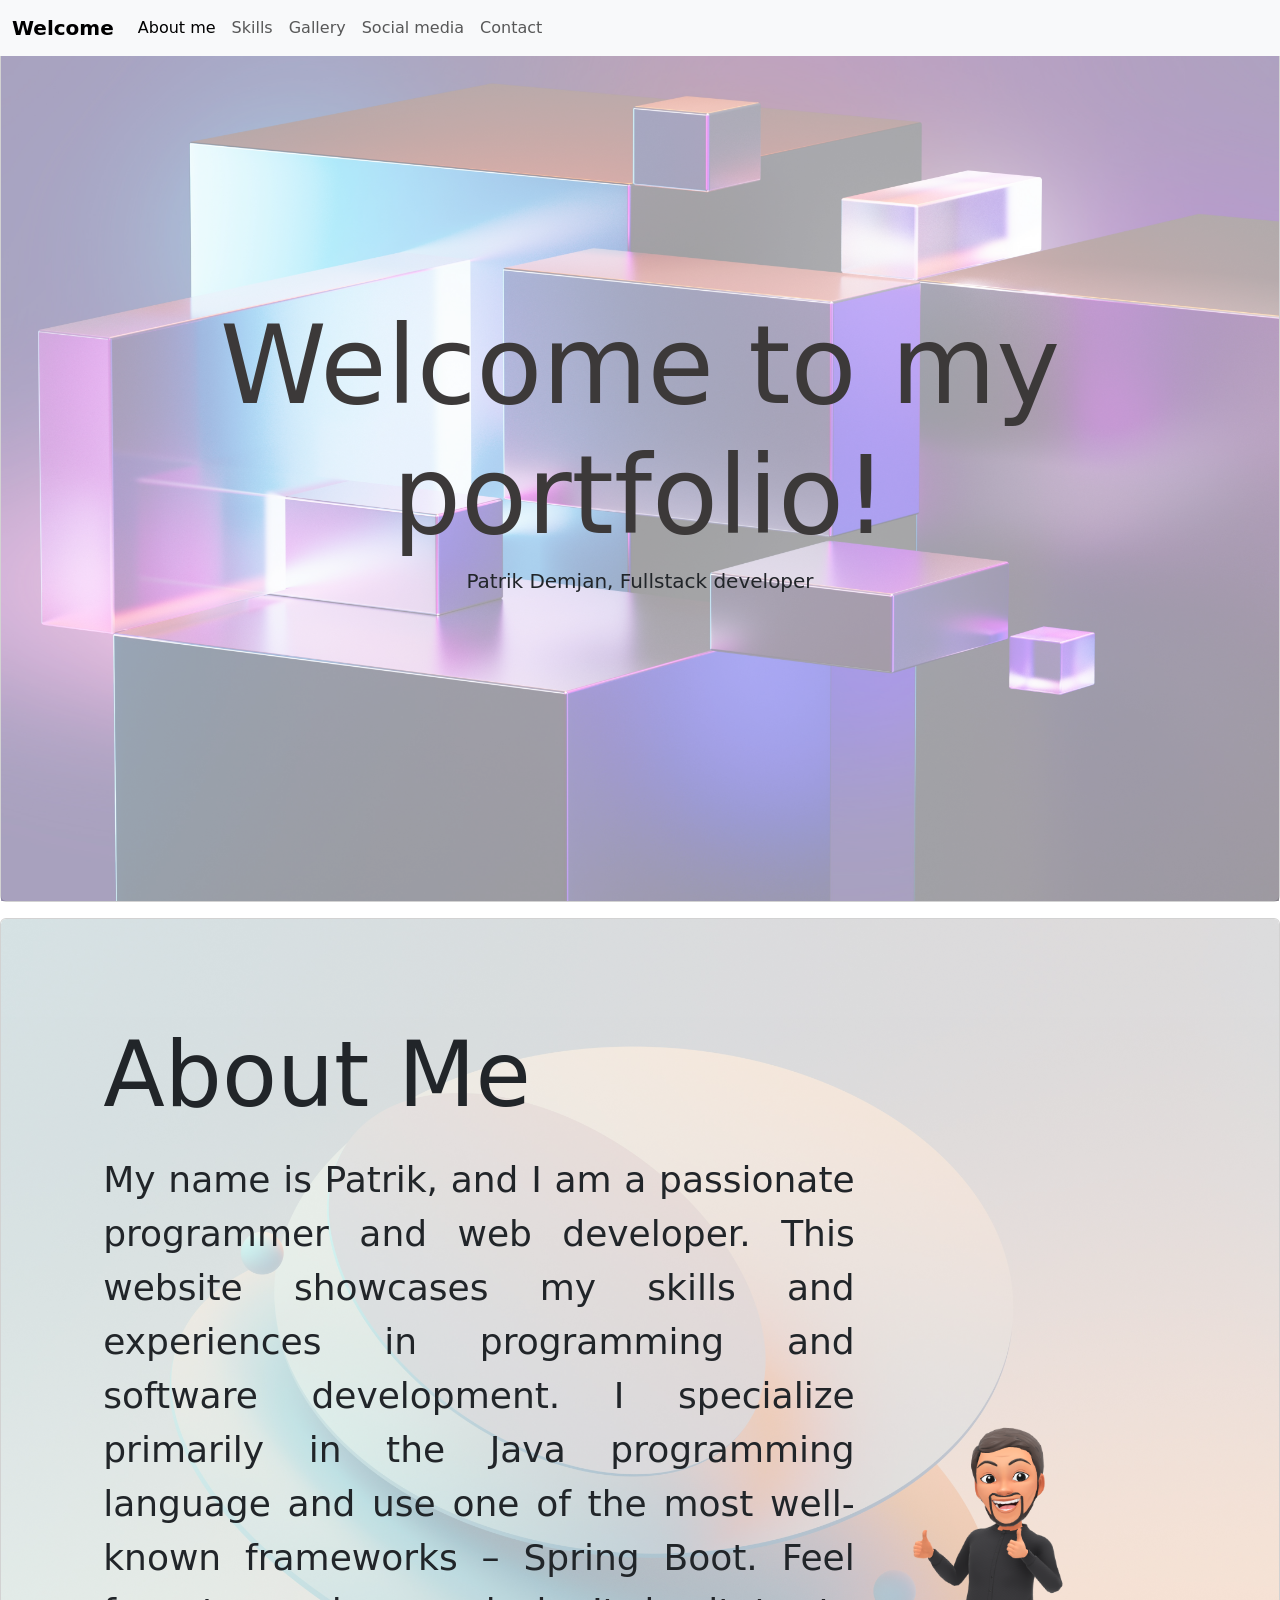
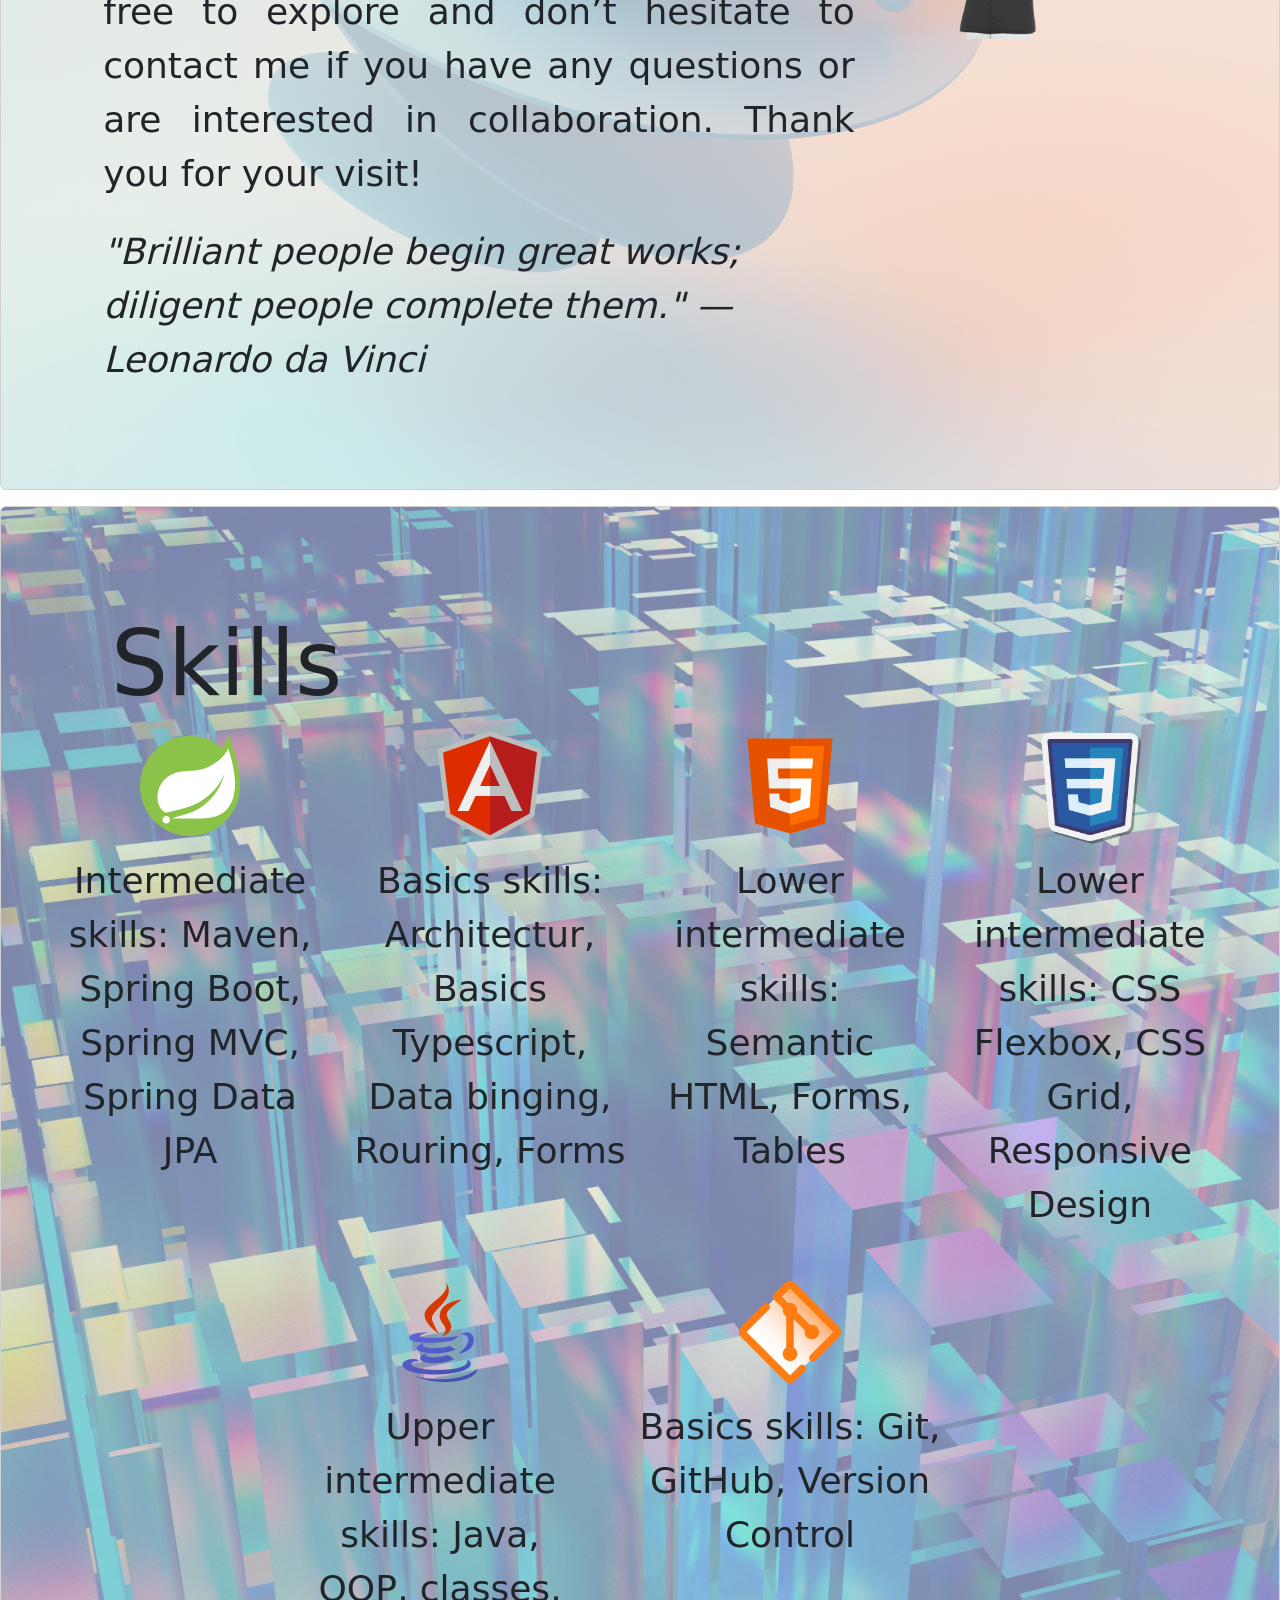
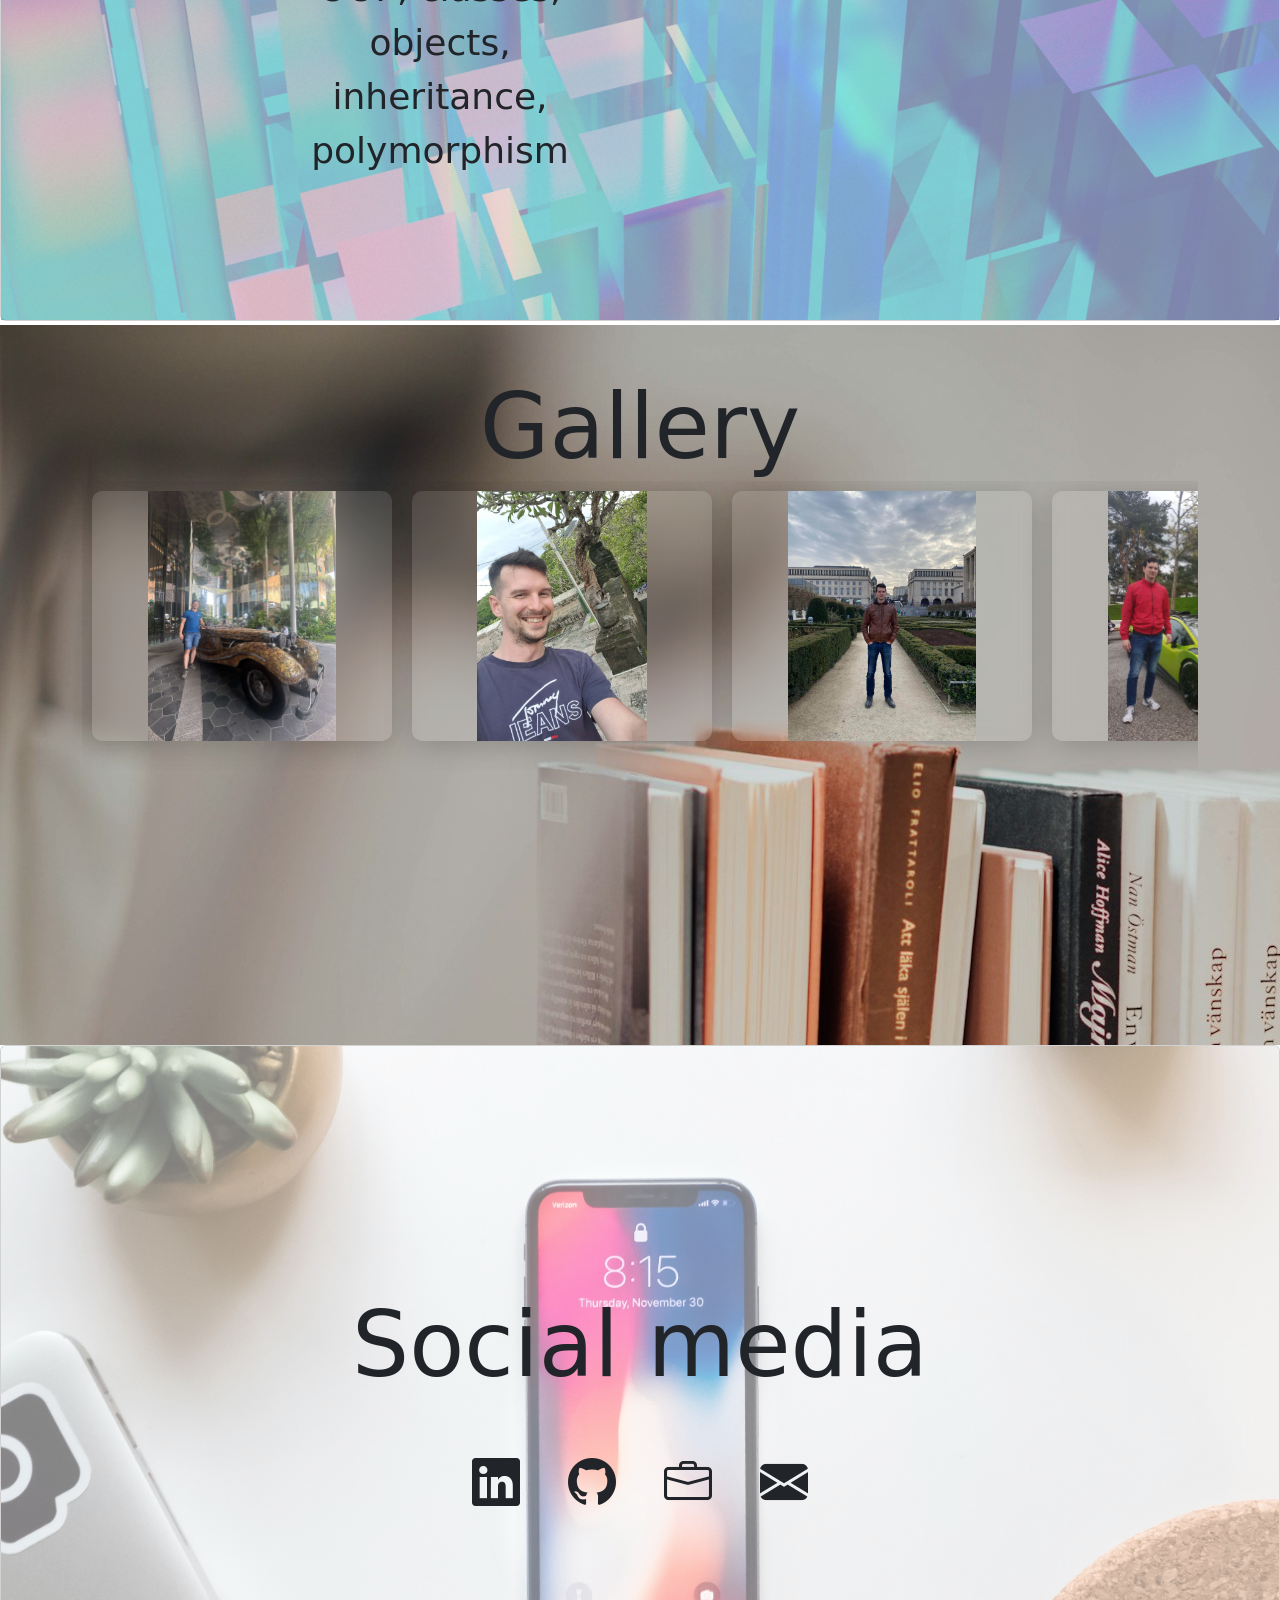
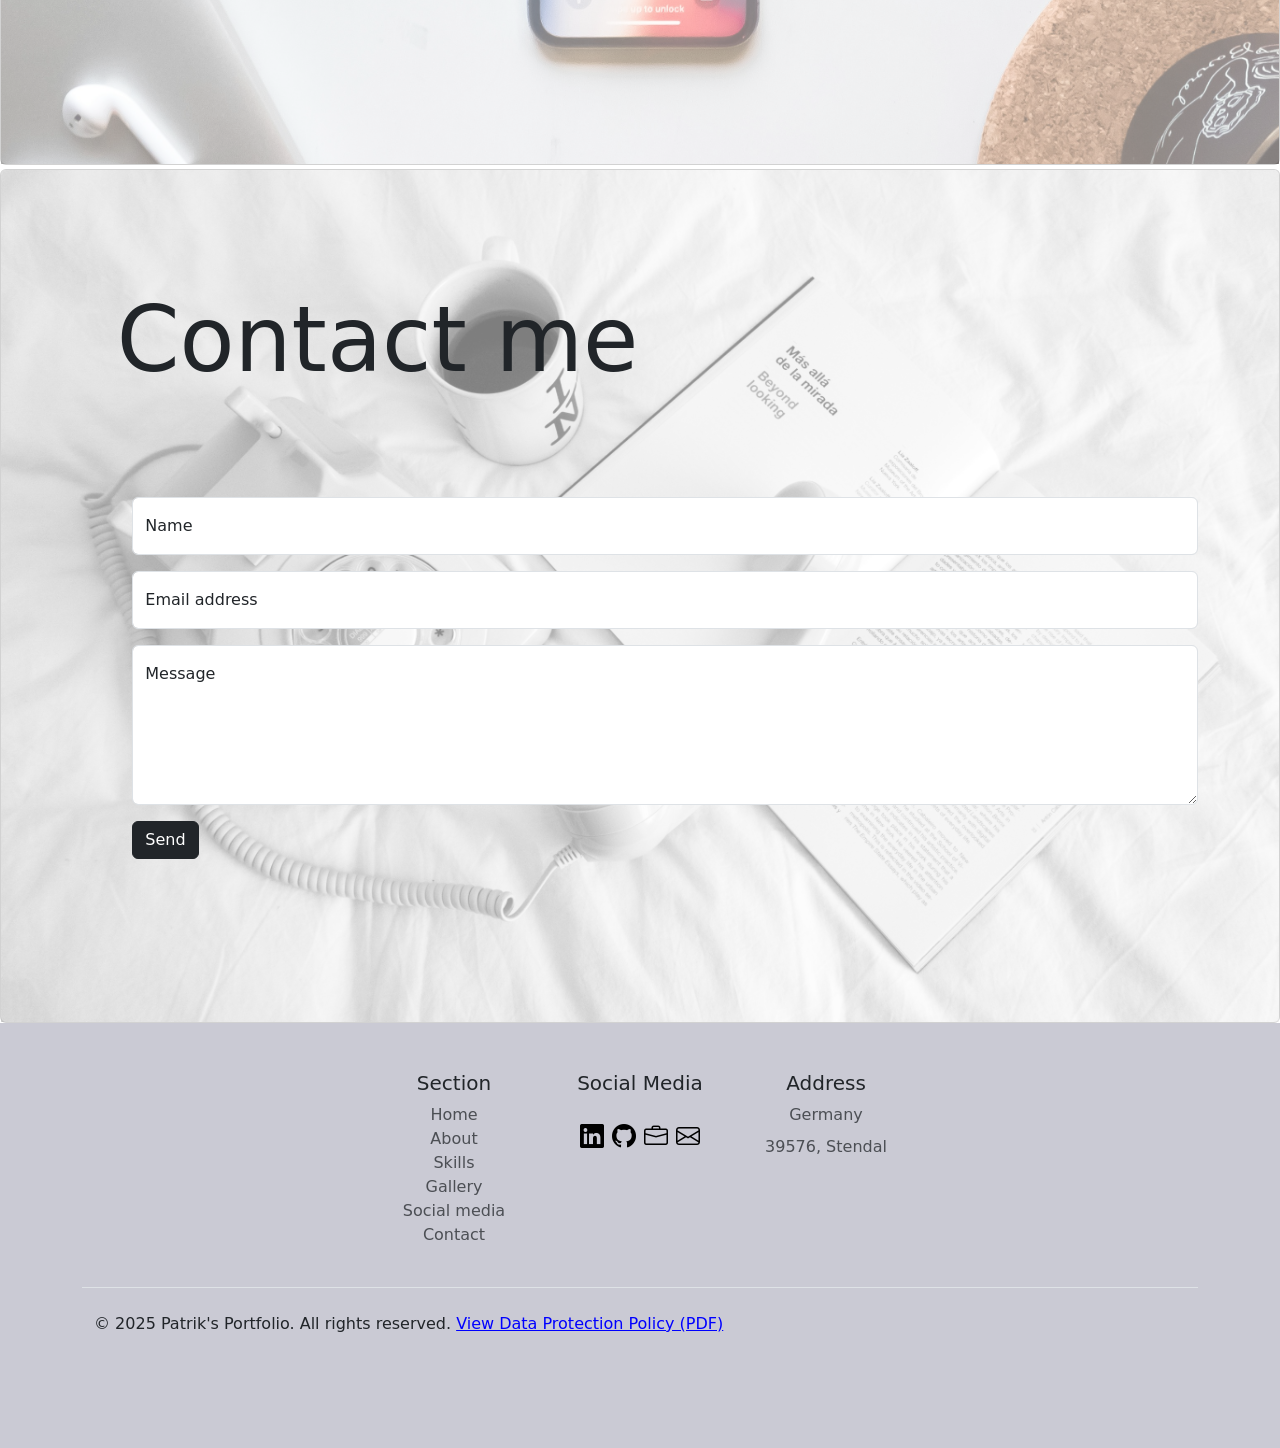
<file: index.html>
<!DOCTYPE html>
<html lang="en">

<head>
    <meta charset="UTF-8" />
    <meta name="viewport" content="width=device-width, initial-scale=1.0" />
    <title>My Portfolio</title>
    <link href="https://cdn.jsdelivr.net/npm/bootstrap@5.3.7/dist/css/bootstrap.min.css" rel="stylesheet"
        integrity="sha384-LN+7fdVzj6u52u30Kp6M/trliBMCMKTyK833zpbD+pXdCLuTusPj697FH4R/5mcr" crossorigin="anonymous" />
    <link rel="stylesheet" href="https://cdn.jsdelivr.net/npm/bootstrap-icons@1.11.3/font/bootstrap-icons.css" />
    <link rel="stylesheet" href="css/styles.css" />
</head>

<body>
    <!-- HEADER -->
    <div id="header">

    </div>

    <!-- HOME SECTION -->
    <section id="home">
        <div class="card mb-3">
            <img src="images/portfolio3.jpg" class="card-img-top" alt="..." style="height: 100vh; opacity: 0.4;" />
            <div class="card-img-overlay d-flex justify-content-center align-items-center flex-column">
                <h1 class="card-title text-center" style="font-size: 12vh; color: rgb(60, 57, 57);">Welcome to my
                    portfolio!</h1>
                <h5>Patrik Demjan, Fullstack developer</h5>
            </div>
        </div>
    </section>

    <!-- ABOUT SECTION -->
    <section id="about">
        <div class="card mb-3 position-relative">
            <img src="images/portfolio4.jpg" class="card-img-top position-absolute" alt="..."
                style="object-fit: cover; opacity: 0.5; top: 0; left: 0;" />
            <div class="card-img-overlay d-flex align-items-center">
                <div class="flex-grow-1" style="max-width: 70%;">
                    <div class="d-flex align-items-center mb-3">
                        <h2 class="card-title" style="font-size: 10vh;">About Me</h2>
                    </div>
                    <p class="card-text mb-4" style="font-size: 4vh; text-align: justify;">
                        My name is Patrik, and I am a passionate programmer and web developer. This website showcases my
                        skills and experiences in programming and software development. I specialize primarily in the
                        Java programming language and use one of the most well-known frameworks – Spring Boot. Feel free
                        to explore and don’t hesitate to contact me if you have any questions or are interested in
                        collaboration. Thank you for your visit!</p>
                    <p class="card-text fst-italic" style="font-size: 4vh;">
                        "Brilliant people begin great works; diligent people complete them." — Leonardo da Vinci
                    </p>
                </div>
                <img src="images/emoji.png" alt="Emoji" class="ms-3" style="width: 25%;" />
            </div>
        </div>
    </section>

    <!-- SKILLS SECTION -->
    <section id="skills">
        <div class="card mb-1 position-relative">
            <img src="images/portfolio6.jpg" class="card-img-top position-absolute w-100 h-100" alt="Skills Background"
                style="object-fit: cover; opacity: 0.5; left: 0; top: 0;" />
            <div class="card-img-overlay">
                <h2 class="card-title" style="font-size: 10vh; padding-left: 5%;">Skills</h2>
                <div class="row justify-content-center">
                    <div class="col-12 col-md-3 mb-4 d-flex flex-column align-items-center skill-item">
                        <img src="images/logos/spring.png" alt="Skill 1" class="img-fluid mb-2"
                            style="max-height: 120px;">
                        <p class="text-center" style="font-size: 4vh;">Intermediate skills: Maven, Spring Boot, Spring
                            MVC, Spring Data JPA</p>
                        </p>
                    </div>
                    <div class="col-12 col-md-3 mb-4 d-flex flex-column align-items-center skill-item">
                        <img src="images/logos/angular.png" alt="Skill 2" class="img-fluid mb-2"
                            style="max-height: 120px;">
                        <p class="text-center" style="font-size: 4vh;">Basics skills: Architectur, Basics Typescript,
                            Data binging, Rouring,
                            Forms </p>
                    </div>
                    <div class="col-12 col-md-3 mb-4 d-flex flex-column align-items-center skill-item">
                        <img src="images/logos/html5.png" alt="Skill 2" class="img-fluid mb-2"
                            style="max-height: 120px;">
                        <p class="text-center" style="font-size: 4vh;">Lower intermediate skills: Semantic HTML, Forms,
                            Tables</p>
                    </div>
                    <div class="col-12 col-md-3 mb-4 d-flex flex-column align-items-center skill-item">
                        <img src="images/logos/css3.png" alt="Skill 2" class="img-fluid mb-2"
                            style="max-height: 120px;">
                        <p class="text-center" style="font-size: 4vh;">Lower intermediate skills: CSS Flexbox, CSS Grid,
                            Responsive Design</p>
                    </div>
                    <div class="col-12 col-md-3 mb-4 d-flex flex-column align-items-center skill-item">
                        <img src="images/logos/java.png" alt="Skill 2" class="img-fluid mb-2"
                            style="max-height: 120px;">
                        <p class="text-center" style="font-size: 4vh;">Upper intermediate skills: Java, OOP, classes,
                            objects, inheritance,
                            polymorphism</p>
                    </div>
                    <div class="col-12 col-md-4 mb-4 d-flex flex-column align-items-center skill-item">
                        <img src="images/logos/git.png" alt="Skill 2" class="img-fluid mb-2" style="max-height: 120px;">
                        <p class="text-center" style="font-size: 4vh;">Basics skills: Git, GitHub, Version Control</p>
                    </div>
                </div>
            </div>
        </div>
    </section>

    <!-- Gallery -->

    <section id="gallery" style="background-image: url('images/portfolio8.jpg');">
        <div class="container py-5">
            <h2 class="card-title" style="font-size: 10vh; text-align: center;">Gallery</h2>
            <div class="slider-wrapper">
                <div class="card-slider" id="cardSlider">
                    <div class="card-item">
                        <img src="images/gallery/gallery1.JPG" alt="Singapur" class="fullscreen-img" />
                        <div class="card-caption">
                            <h5>Singapur</h5>
                        </div>
                    </div>
                    <div class="card-item">
                        <img src="images/gallery/gallery3.jpg" alt="Indonesia" class="fullscreen-img" />
                        <div class="card-caption">
                            <h5>Indonesia</h5>
                        </div>
                    </div>
                    <div class="card-item">
                        <img src="images/gallery/gallery4.JPG" alt="Belgium" class="fullscreen-img" />
                        <div class="card-caption">
                            <h5>Belgium</h5>
                        </div>
                    </div>
                    <div class="card-item">
                        <img src="images/gallery/gallery2.JPG" alt="Germany" class="fullscreen-img" />
                        <div class="card-caption">
                            <h5>Germany</h5>
                        </div>
                    </div>
                    <div class="card-item">
                        <img src="images/gallery/gallery6.JPG" alt="Slovakia" class="fullscreen-img" />
                        <div class="card-caption">
                            <h5>Slovakia</h5>
                        </div>
                    </div>
                    <div class="card-item">
                        <img src="images/gallery/gallery8.JPG" alt=" " class="fullscreen-img" />
                        <div class="card-caption">
                            <h5>Croatia</h5>
                        </div>
                    </div>
                </div>
            </div>
        </div>
    </section>


    <!-- SOCIAL MEDIA SECTION -->

    <section id="socialMedia">
        <div class="card mb-1 position-relative" style="min-height: 80vh;">
            <img src="images/portfolio7.jpg" class="card-img-top position-absolute w-100 h-100"
                alt="Social Media Background" style="object-fit: cover; opacity: 0.5; left: 0; top: 0;" />
            <div class="card-img-overlay d-flex flex-column justify-content-center align-items-center">
                <h2 class="card-title mb-5 text-center" style="font-size: 10vh;">Social media</h2>
                <div class="d-flex flex-wrap justify-content-center align-items-center gap-5" style="z-index:2;">
                    <a href="https://www.linkedin.com/in/patrik-demjan-90602429b/"
                        target="https://www.linkedin.com/in/patrik-demjan-90602429b/" class="text-dark"
                        aria-label="LinkedIn">
                        <i class="bi bi-linkedin" style="font-size: 3rem;"></i>
                    </a>
                    <a href="https://github.com/patodemjan" target="https://github.com/patodemjan" class="text-dark"
                        aria-label="GitHub">
                        <i class="bi bi-github" style="font-size: 3rem;"></i>
                    </a>
                    <a href="https://www.upwork.com/freelancers/~01fe0e4e9101196b88"
                        target="https://www.upwork.com/freelancers/~01fe0e4e9101196b88" class="text-dark"
                        aria-label="Upwork">
                        <i class="bi bi-briefcase" style="font-size: 3rem;"></i>
                    </a>
                    <a href="mailto:patodemjan@gmail.com" target="_blank" class="text-dark" aria-label="Gmail">
                        <i class="bi bi-envelope-fill" style="font-size: 3rem;"></i>
                    </a>
                </div>
            </div>
        </div>
    </section>


    <!-- CONTACT SECTION -->
    <section id="contact">
        <div class="card mb-0 position-relative">
            <img src="images/portfolio5.jpg" class="card-img-top" alt="..." style="object-fit: cover; opacity: 0.5;" />
            <div class="card-img-overlay d-flex">
                <div class="flex-grow-1">
                    <div class="d-flex align-items-center">
                        <h2 class="card-title mb-1" style="font-size: 10vh; padding: 8%;">Contact me</h2>
                    </div>
                    <div class="container" style="padding-left: 5%;">
                        <form id="contactForm" data-sb-form-api-token="API_TOKEN"
                            action="https://formsubmit.co/fc794024663778cf0e7738650abc2c04" method="POST">
                            <!-- Hidden input to prevent spam -->
                            <input type="text" name="_honey" style="display:none;" />
                            <!-- disable captcha -->
                            <input type="hidden" name="_captcha" value="false">
                            <!-- redirect -->
                            <input type="hidden" name="_next"
                                value="https://patodemjan.github.io/Portfolio/thankyou.html">

                            <div class="form-floating mb-3">
                                <input class="form-control" id="name" type="text" name="name"
                                    placeholder="Enter your name..." required />
                                <label for="name">Name</label>
                            </div>
                            <div class="form-floating mb-3">
                                <input class="form-control" id="email" type="email" name="email"
                                    placeholder="name@example.com" required />
                                <label for="email">Email address</label>
                            </div>
                            <div class="form-floating mb-3">
                                <textarea class="form-control" id="message" name="message" style="height: 10rem;"
                                    placeholder="Your message..." required></textarea>
                                <label for="message">Message</label>
                            </div>
                            <button class="btn btn-dark btn-xl" id="submitButton" type="submit">Send</button>
                        </form>
                    </div>
                </div>
            </div>
        </div>
    </section>

    <!-- FOOTER -->

    <div id="footer" style="background-color: rgb(202, 202, 212);">
        <p>© 2025 Patrik's Portfolio. All rights reserved. <a href="DataProtection.pdf" style="color: blue;">View Data
                Protection Policy (PDF)</a></p>
    </div>

    <script src="script.js"></script>
    <script src="https://cdn.jsdelivr.net/npm/bootstrap@5.3.7/dist/js/bootstrap.bundle.min.js"
        integrity="sha384-ndDqU0Gzau9qJ1lfW4pNLlhNTkCfHzAVBReH9diLvGRem5+R9g2FzA8ZGN954O5Q"
        crossorigin="anonymous"></script>
</body>

</html>
</file>
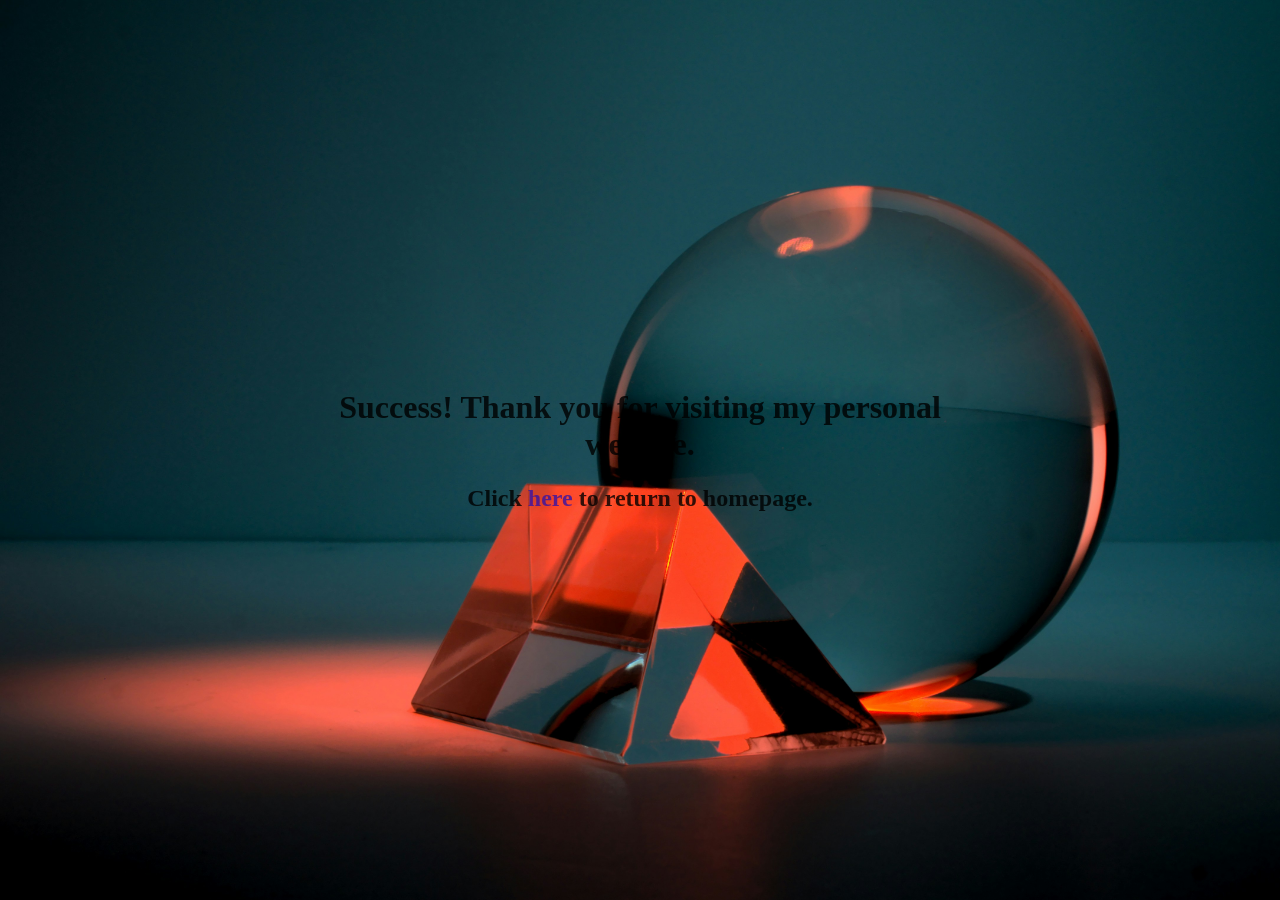
<file: thankyou.html>
<!DOCTYPE html>
<html lang="en">
<head>
    <meta charset="UTF-8">
    <meta name="viewport" content="width=device-width, initial-scale=1.0">
    <title>Document</title>
    <link rel="stylesheet" href="thankyou.css">
</head>
<body class="bodybg">
    <div class="container">
    <h1>Success! Thank you for visiting my personal website.</h1>
    <h2>Click <a href="index.html" style="text-decoration: none;color: #3713a4; ">here</a> to return to homepage.</h2>
</body>
</html>
</file>
<file: css/styles.css>
html {
  scroll-behavior: smooth;
  height: 100%;
}

body {
  margin: 0;
  padding: 0;
  display: flex;
  flex-direction: column;
  min-height: 100vh;
}

section {
  min-height: 80vh;
  position: relative;
  z-index: 0;
}

#about .card.mb-3.position-relative {
  position: relative;
  overflow: hidden;
}

.about-header .emoji-img {
  width: 180px;
  height: auto;
}

#about .card-img-top.position-absolute {
  top: 0;
  left: 0;
  width: 100%;
  height: 100%;
  object-fit: cover;
  opacity: 0.5;
  z-index: 1;
}

#about .card-img-overlay {
  position: relative;
  z-index: 2;
  padding: 8%;
  display: flex;
  align-items: center;
}

#footer {
  background-color: rgb(202, 202, 212);
  text-align: center;
  margin-top: auto;
}

#skills .card-img-overlay {
  position: relative;
  z-index: 2;
  padding: 8% 4%;
}

footer .bi {
  color: #000 !important;
}

/* CARD SLIDER */
.slider-wrapper {
  overflow-x: auto;
  scroll-snap-type: x mandatory;
  -webkit-overflow-scrolling: touch;
  padding-bottom: 20px;
}

.card-slider {
  display: flex;
  gap: 20px;
  scroll-behavior: smooth;
  padding: 10px;
}

.card-item {
  width: 300px;
  height: 250px;
  flex: 0 0 auto;
  background: rgba(255, 255, 255, 0.1);
  backdrop-filter: blur(8px);
  border-radius: 10px;
  box-shadow: 0 4px 30px rgba(0, 0, 0, 0.2);
  overflow: hidden;
  transition: transform 0.3s ease;
  scroll-snap-align: center;
}

.card-item:hover {
  transform: scale(1.03);
}

.card-item img {
  width: 100%;
  height: 100%;
  object-fit: contain;
}

.card-caption {
  padding: 15px;
  text-align: center;
  background-color: rgba(255, 255, 255, 0.7);
}

/* ------ FULLSCREEN MODE -------*/ 

.fullscreen-overlay {
  position: fixed;
  top: 0;
  left: 0;
  width: 100vw;
  height: 100vh;
  background-color: rgba(0, 0, 0, 0.9);
  display: flex;
  align-items: center;
  justify-content: center;
  z-index: 9999;
}

.fullscreen-overlay img {
  max-width: 95%;
  max-height: 95%;
  object-fit: contain;
  box-shadow: 0 0 30px rgba(255, 255, 255, 0.2);
  border-radius: 10px;
  cursor: zoom-out;
}

/* ----- MOBILE STYLES ----- */
@media (max-width: 768px) {
  section {
    padding-top: 20px;
    padding-bottom: 20px;
    min-height: unset;
    height: auto;
  }

  .card-title {
    font-size: 3rem !important;
    font-weight: bold;
  }

  .card-text {
    font-size: 0.7rem;
  }

  .about-header {
    display: flex;
    flex-direction: row;
    align-items: center;
    margin-bottom: 2vh;
  }

  .about-header .emoji-img {
    width: 60px !important;
    height: auto !important;
    margin-left: 2vw;
  }

  #about .card-img-overlay {
    flex-direction: column;
    align-items: center;
    padding: 2px;
  }

  #about .flex-grow-1 {
    max-width: 100%;
    text-align: center;
  }

  #header,
  #footer {
    padding: 10px;
    text-align: center;
  }

  #contact {
    min-height: 100vh;
    display: flex;
    flex-direction: column;
    justify-content: center;
  }

  #contact .card {
    flex-grow: 1;
    display: flex;
    flex-direction: column;
    justify-content: center;
  }

  #contact .card-img-top {
    position: absolute;
    inset: 0;
    width: 100%;
    height: 100%;
    object-fit: cover;
    opacity: 0.4;
    z-index: 1;
  }

  #contact .card-img-overlay {
    position: relative;
    z-index: 2;
    display: flex;
    flex-direction: column;
    justify-content: center;
    padding: 20px;
    height: auto;
    background-color: rgba(255, 255, 255, 0.2);
    backdrop-filter: blur(3px);
  }

  #contact form {
    background-color: rgba(255, 255, 255, 0.9);
    padding: 15px;
    border-radius: 10px;
  }
  #skills .row {
    flex-direction: column !important;
  }
  #skills .skill-item {
    margin-bottom: 2rem;
  }


  .card-item {
    width: 90vw;
    height: 200px;
  }

  .card-item img {
    width: 100%;
    height: 100%;
    object-fit: contain;
  }

}
</file>
<file: thankyou.css>
.bodybg{
    background-image: url(/images/portfolio1.jpg);
    background-size: cover;
    opacity: 0.8;
}

.container {
    position: absolute;
    top: 50%;
    left: 50%;
    transform: translate(-50%, -50%);
    text-align: center;
    opacity: 1;
    color: rgb(0, 0, 0);
}
</file>
